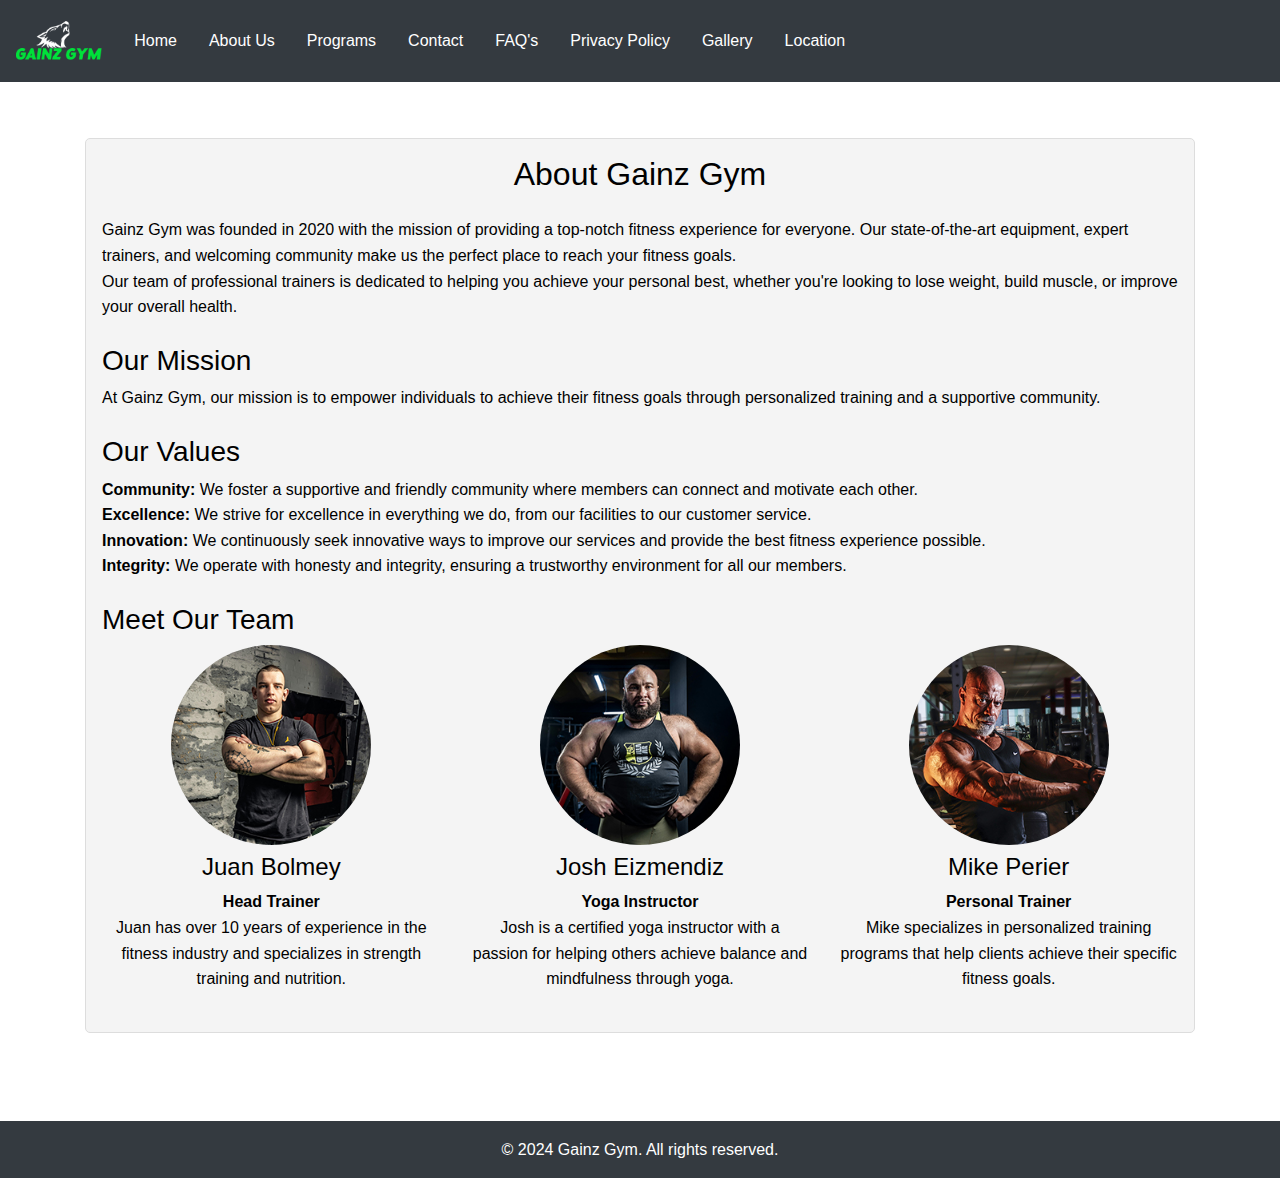
<file: JuanFinal/about.html>
<!DOCTYPE html>
<html lang="en">
<head>
    <meta charset="UTF-8">
    <meta name="viewport" content="width=device-width, initial-scale=1.0">
    <title>Gainz Gym - Home</title>
    <link rel="stylesheet" href="https://stackpath.bootstrapcdn.com/bootstrap/4.5.2/css/bootstrap.min.css">
    <link rel="stylesheet" href="styles.css">
</head>
<body>
    <header>
        <nav class="navbar navbar-expand-lg navbar-light bg-dark">
            <a class="navbar-brand" href="index.html">
                <img src="images/gymlogo.png" alt="Gainz Gym Logo" class="logo" style="height: 40px;">
            </a>
            <button class="navbar-toggler" type="button" data-toggle="collapse" data-target="#navbarNav" aria-controls="navbarNav" aria-expanded="false" aria-label="Toggle navigation">
                <span class="navbar-toggler-icon"></span>
            </button>
            <div class="collapse navbar-collapse" id="navbarNav">
                <ul class="navbar-nav">
                    <li class="nav-item">
                        <a class="nav-link" href="index.html">Home</a>
                    </li>
                    <li class="nav-item">
                        <a class="nav-link" href="about.html">About Us</a>
                    </li>
                    <li class="nav-item">
                        <a class="nav-link" href="programs.html">Programs</a>
                    </li>
                    <li class="nav-item">
                        <a class="nav-link" href="contact.html">Contact</a>
                    </li>
                    <li class="nav-item">
                        <a class="nav-link" href="faqs.html">FAQ's</a>
                    </li>
                    <li class="nav-item">
                        <a class="nav-link" href="privacy.html">Privacy Policy</a>
                    </li>
                    <li class="nav-item">
                        <a class="nav-link" href="gallery.html">Gallery</a>
                    </li>
                    <li class="nav-item">
                        <a class="nav-link" href="location.html">Location</a>
                    </li>
                </ul>
            </div>
        </nav>
    </header>
    <main class="container my-4">
        <section class="about">
            <h2 class="text-center mb-4">About Gainz Gym</h2>
            <p>Gainz Gym was founded in 2020 with the mission of providing a top-notch fitness experience for everyone. Our state-of-the-art equipment, expert trainers, and welcoming community make us the perfect place to reach your fitness goals.</p>
            <p>Our team of professional trainers is dedicated to helping you achieve your personal best, whether you're looking to lose weight, build muscle, or improve your overall health.</p>
            
            <h3 class="mt-4">Our Mission</h3>
            <p>At Gainz Gym, our mission is to empower individuals to achieve their fitness goals through personalized training and a supportive community.</p>
            
            <h3 class="mt-4">Our Values</h3>
            <ul class="list-unstyled">
                <li><strong>Community:</strong> We foster a supportive and friendly community where members can connect and motivate each other.</li>
                <li><strong>Excellence:</strong> We strive for excellence in everything we do, from our facilities to our customer service.</li>
                <li><strong>Innovation:</strong> We continuously seek innovative ways to improve our services and provide the best fitness experience possible.</li>
                <li><strong>Integrity:</strong> We operate with honesty and integrity, ensuring a trustworthy environment for all our members.</li>
            </ul>
            
            <h3 class="mt-4">Meet Our Team</h3>
            <div class="row">
                <div class="col-md-4 text-center mb-4">
                    <img src="images/pexels-alexapopovich-10501522.jpg" alt="Juan Bolmey" class="img-fluid rounded-circle mb-2" style="max-width: 200px;">
                    <h4>Juan Bolmey</h4>
                    <p><strong>Head Trainer</strong></p>
                    <p>Juan has over 10 years of experience in the fitness industry and specializes in strength training and nutrition.</p>
                </div>
                <div class="col-md-4 text-center mb-4">
                    <img src="images/pexels-alexapopovich-17782870.jpg" alt="Josh Eizmendiz" class="img-fluid rounded-circle mb-2" style="max-width: 200px;">
                    <h4>Josh Eizmendiz</h4>
                    <p><strong>Yoga Instructor</strong></p>
                    <p>Josh is a certified yoga instructor with a passion for helping others achieve balance and mindfulness through yoga.</p>
                </div>
                <div class="col-md-4 text-center mb-4">
                    <img src="images/pexels-ivan-remonte-2651426-4218662.jpg" alt="Mike Perier" class="img-fluid rounded-circle mb-2" style="max-width: 200px;">
                    <h4>Mike Perier</h4>
                    <p><strong>Personal Trainer</strong></p>
                    <p>Mike specializes in personalized training programs that help clients achieve their specific fitness goals.</p>
                </div>
            </div>
        </section>
    </main>
    <footer class="bg-dark text-white text-center py-3">
        <p>&copy; 2024 Gainz Gym. All rights reserved.</p>
    </footer>

    <!-- Bootstrap JS and dependencies -->
    <script src="https://code.jquery.com/jquery-3.5.1.slim.min.js"></script>
    <script src="https://cdn.jsdelivr.net/npm/@popperjs/core@2.5.4/dist/umd/popper.min.js"></script>
    <script src="https://stackpath.bootstrapcdn.com/bootstrap/4.5.2/js/bootstrap.min.js"></script>
</body>
</html>
</file>
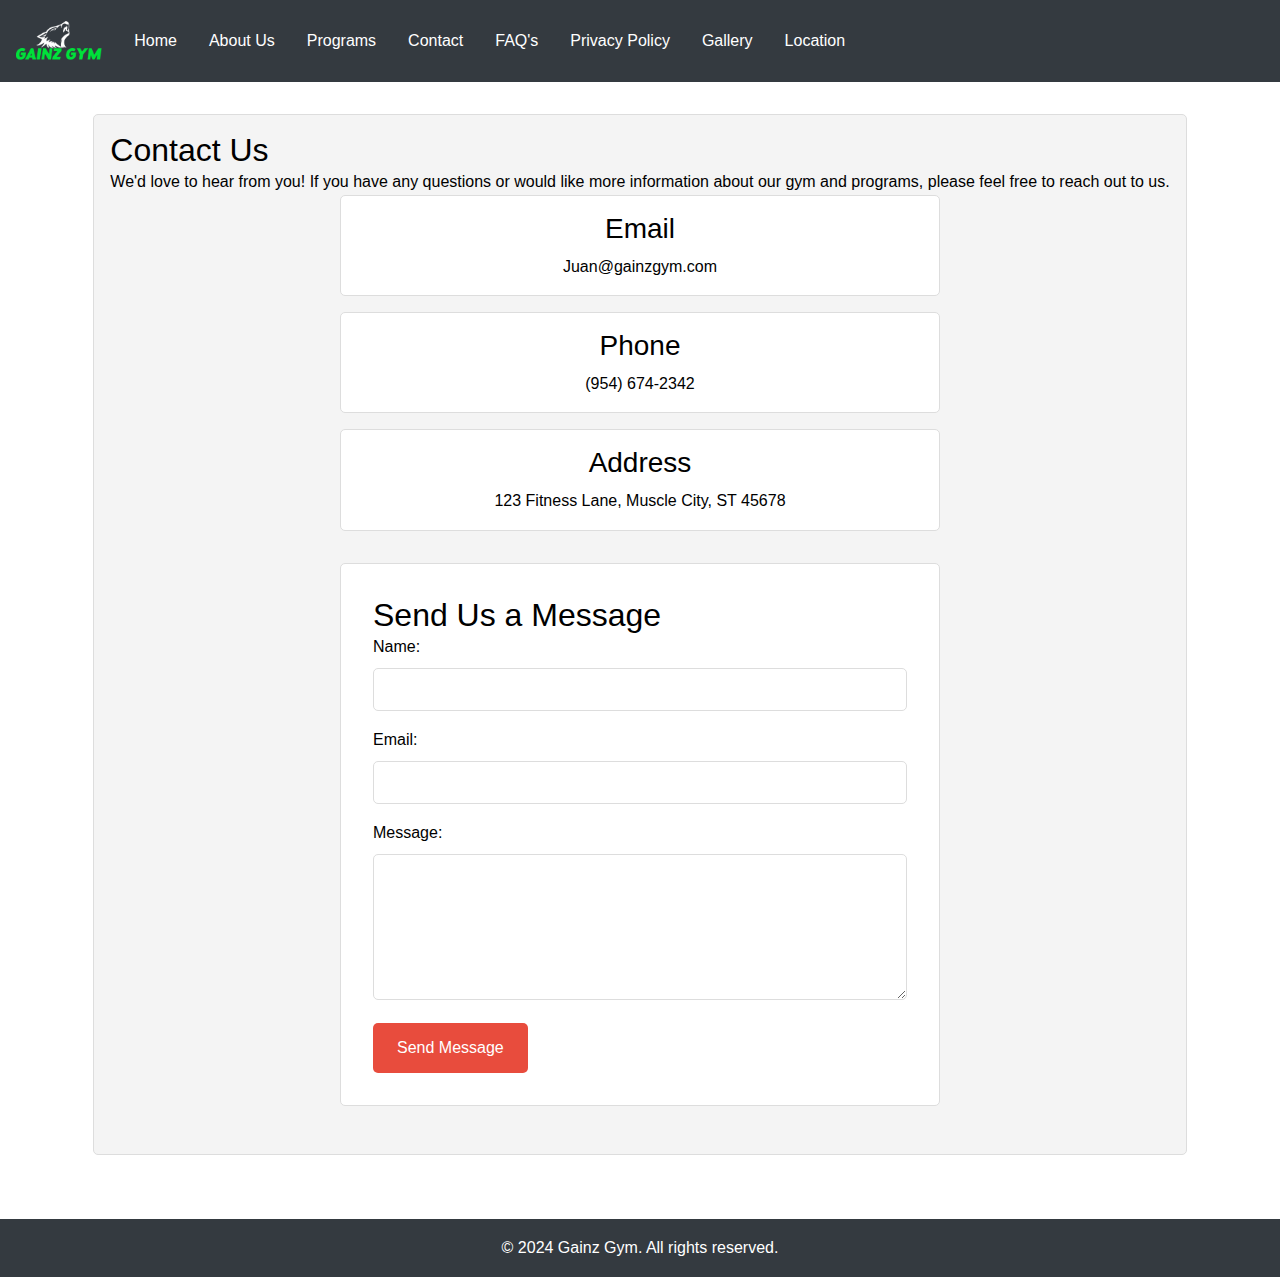
<file: JuanFinal/contact.html>
<!DOCTYPE html>
<html lang="en">
<head>
    <meta charset="UTF-8">
    <meta name="viewport" content="width=device-width, initial-scale=1.0">
    <title>Gainz Gym - Home</title>
    <link rel="stylesheet" href="https://stackpath.bootstrapcdn.com/bootstrap/4.5.2/css/bootstrap.min.css">
    <link rel="stylesheet" href="styles.css">
</head>
<body>
    <header>
        <nav class="navbar navbar-expand-lg navbar-light bg-dark">
            <a class="navbar-brand" href="index.html">
                <img src="images/gymlogo.png" alt="Gainz Gym Logo" class="logo" style="height: 40px;">
            </a>
            <button class="navbar-toggler" type="button" data-toggle="collapse" data-target="#navbarNav" aria-controls="navbarNav" aria-expanded="false" aria-label="Toggle navigation">
                <span class="navbar-toggler-icon"></span>
            </button>
            <div class="collapse navbar-collapse" id="navbarNav">
                <ul class="navbar-nav">
                    <li class="nav-item">
                        <a class="nav-link" href="index.html">Home</a>
                    </li>
                    <li class="nav-item">
                        <a class="nav-link" href="about.html">About Us</a>
                    </li>
                    <li class="nav-item">
                        <a class="nav-link" href="programs.html">Programs</a>
                    </li>
                    <li class="nav-item">
                        <a class="nav-link" href="contact.html">Contact</a>
                    </li>
                    <li class="nav-item">
                        <a class="nav-link" href="faqs.html">FAQ's</a>
                    </li>
                    <li class="nav-item">
                        <a class="nav-link" href="privacy.html">Privacy Policy</a>
                    </li>
                    <li class="nav-item">
                        <a class="nav-link" href="gallery.html">Gallery</a>
                    </li>
                    <li class="nav-item">
                        <a class="nav-link" href="location.html">Location</a>
                    </li>
                </ul>
            </div>
        </nav>
    </header>


    <main>
        <section class="contact">
            <h2>Contact Us</h2>
            <p>We'd love to hear from you! If you have any questions or would like more information about our gym and programs, please feel free to reach out to us.</p>
            <div class="contact-info">
                <div class="contact-item">
                    <h3>Email</h3>
                    <p><a href="mailto:info@gainzgym.com">Juan@gainzgym.com</a></p>
                </div>
                <div class="contact-item">
                    <h3>Phone</h3>
                    <p><a href="tel:+11234567890">(954) 674-2342</a></p>
                </div>
                <div class="contact-item">
                    <h3>Address</h3>
                    <p>123 Fitness Lane, Muscle City, ST 45678</p>
                </div>
            </div>
            <section class="contact-form">
                <h2>Send Us a Message</h2>
                <form action="#" method="post">
                    <label for="name">Name:</label>
                    <input type="text" id="name" name="name" required>
                    
                    <label for="email">Email:</label>
                    <input type="email" id="email" name="email" required>
                    
                    <label for="message">Message:</label>
                    <textarea id="message" name="message" rows="5" required></textarea>
                    
                    <button type="submit" class="cta-button">Send Message</button>
                </form>
            </section>
        </section>
    </main>
    <footer class="bg-dark text-white text-center py-3">
        <p>&copy; 2024 Gainz Gym. All rights reserved.</p>
    </footer>

    <!-- Bootstrap JS and dependencies -->
    <script src="https://code.jquery.com/jquery-3.5.1.slim.min.js"></script>
    <script src="https://cdn.jsdelivr.net/npm/@popperjs/core@2.5.4/dist/umd/popper.min.js"></script>
    <script src="https://stackpath.bootstrapcdn.com/bootstrap/4.5.2/js/bootstrap.min.js"></script>
</body>
</html>
</file>
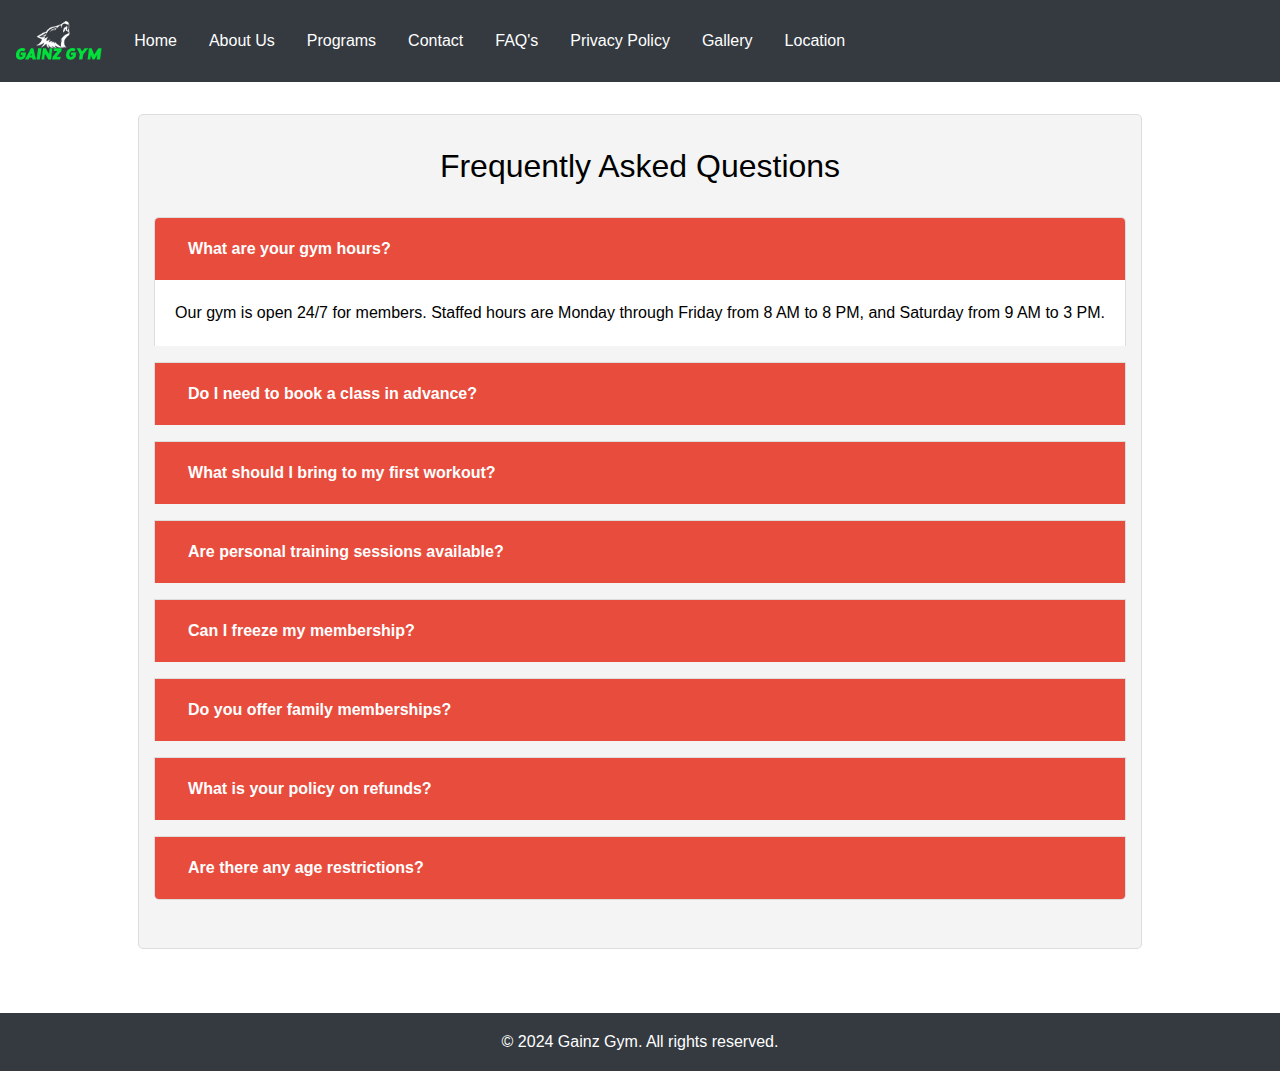
<file: JuanFinal/faqs.html>
<!DOCTYPE html>
<html lang="en">
<head>
    <meta charset="UTF-8">
    <meta name="viewport" content="width=device-width, initial-scale=1.0">
    <title>Gainz Gym - Home</title>
    <link rel="stylesheet" href="https://stackpath.bootstrapcdn.com/bootstrap/4.5.2/css/bootstrap.min.css">
    <link rel="stylesheet" href="styles.css">
</head>
<body>
    <header>
        <nav class="navbar navbar-expand-lg navbar-light bg-dark">
            <a class="navbar-brand" href="index.html">
                <img src="images/gymlogo.png" alt="Gainz Gym Logo" class="logo" style="height: 40px;">
            </a>
            <button class="navbar-toggler" type="button" data-toggle="collapse" data-target="#navbarNav" aria-controls="navbarNav" aria-expanded="false" aria-label="Toggle navigation">
                <span class="navbar-toggler-icon"></span>
            </button>
            <div class="collapse navbar-collapse" id="navbarNav">
                <ul class="navbar-nav">
                    <li class="nav-item">
                        <a class="nav-link" href="index.html">Home</a>
                    </li>
                    <li class="nav-item">
                        <a class="nav-link" href="about.html">About Us</a>
                    </li>
                    <li class="nav-item">
                        <a class="nav-link" href="programs.html">Programs</a>
                    </li>
                    <li class="nav-item">
                        <a class="nav-link" href="contact.html">Contact</a>
                    </li>
                    <li class="nav-item">
                        <a class="nav-link" href="faqs.html">FAQ's</a>
                    </li>
                    <li class="nav-item">
                        <a class="nav-link" href="privacy.html">Privacy Policy</a>
                    </li>
                    <li class="nav-item">
                        <a class="nav-link" href="gallery.html">Gallery</a>
                    </li>
                    <li class="nav-item">
                        <a class="nav-link" href="location.html">Location</a>
                    </li>
                </ul>
            </div>
        </nav>
    </header>
    <main>
        <section class="faqs">
            <div class="container">
                <h2>Frequently Asked Questions</h2>
                <div class="accordion" id="faqAccordion">
                    <!-- Existing FAQs -->
                    <div class="card">
                        <div class="card-header" id="headingOne">
                            <h5 class="mb-0">
                                <button class="btn btn-link" type="button" data-toggle="collapse" data-target="#collapseOne" aria-expanded="true" aria-controls="collapseOne">
                                    What are your gym hours?
                                </button>
                            </h5>
                        </div>

                        <div id="collapseOne" class="collapse show" aria-labelledby="headingOne" data-parent="#faqAccordion">
                            <div class="card-body">
                                Our gym is open 24/7 for members. Staffed hours are Monday through Friday from 8 AM to 8 PM, and Saturday from 9 AM to 3 PM.
                            </div>
                        </div>
                    </div>
                    <div class="card">
                        <div class="card-header" id="headingTwo">
                            <h5 class="mb-0">
                                <button class="btn btn-link collapsed" type="button" data-toggle="collapse" data-target="#collapseTwo" aria-expanded="false" aria-controls="collapseTwo">
                                    Do I need to book a class in advance?
                                </button>
                            </h5>
                        </div>
                        <div id="collapseTwo" class="collapse" aria-labelledby="headingTwo" data-parent="#faqAccordion">
                            <div class="card-body">
                                Yes, we recommend booking classes in advance to ensure your spot. You can book online through our member portal or by calling us.
                            </div>
                        </div>
                    </div>
                    <div class="card">
                        <div class="card-header" id="headingThree">
                            <h5 class="mb-0">
                                <button class="btn btn-link collapsed" type="button" data-toggle="collapse" data-target="#collapseThree" aria-expanded="false" aria-controls="collapseThree">
                                    What should I bring to my first workout?
                                </button>
                            </h5>
                        </div>
                        <div id="collapseThree" class="collapse" aria-labelledby="headingThree" data-parent="#faqAccordion">
                            <div class="card-body">
                                Bring a water bottle, a towel, and appropriate workout attire. If you’re trying out a class, wear comfortable clothes and shoes.
                            </div>
                        </div>
                    </div>
                    <div class="card">
                        <div class="card-header" id="headingFour">
                            <h5 class="mb-0">
                                <button class="btn btn-link collapsed" type="button" data-toggle="collapse" data-target="#collapseFour" aria-expanded="false" aria-controls="collapseFour">
                                    Are personal training sessions available?
                                </button>
                            </h5>
                        </div>
                        <div id="collapseFour" class="collapse" aria-labelledby="headingFour" data-parent="#faqAccordion">
                            <div class="card-body">
                                Yes, we offer personal training sessions. Our certified trainers can help you with personalized workout plans and nutrition advice. Contact the front desk to schedule a session.
                            </div>
                        </div>
                    </div>
                    <!-- Additional FAQs -->
                    <div class="card">
                        <div class="card-header" id="headingFive">
                            <h5 class="mb-0">
                                <button class="btn btn-link collapsed" type="button" data-toggle="collapse" data-target="#collapseFive" aria-expanded="false" aria-controls="collapseFive">
                                    Can I freeze my membership?
                                </button>
                            </h5>
                        </div>
                        <div id="collapseFive" class="collapse" aria-labelledby="headingFive" data-parent="#faqAccordion">
                            <div class="card-body">
                                Yes, you can freeze your membership for up to 3 months per year. Please contact our membership services to arrange this.
                            </div>
                        </div>
                    </div>
                    <div class="card">
                        <div class="card-header" id="headingSix">
                            <h5 class="mb-0">
                                <button class="btn btn-link collapsed" type="button" data-toggle="collapse" data-target="#collapseSix" aria-expanded="false" aria-controls="collapseSix">
                                    Do you offer family memberships?
                                </button>
                            </h5>
                        </div>
                        <div id="collapseSix" class="collapse" aria-labelledby="headingSix" data-parent="#faqAccordion">
                            <div class="card-body">
                                Yes, we offer family memberships that provide discounts for multiple members from the same household. Contact us for more details.
                            </div>
                        </div>
                    </div>
                    <div class="card">
                        <div class="card-header" id="headingSeven">
                            <h5 class="mb-0">
                                <button class="btn btn-link collapsed" type="button" data-toggle="collapse" data-target="#collapseSeven" aria-expanded="false" aria-controls="collapseSeven">
                                    What is your policy on refunds?
                                </button>
                            </h5>
                        </div>
                        <div id="collapseSeven" class="collapse" aria-labelledby="headingSeven" data-parent="#faqAccordion">
                            <div class="card-body">
                                Membership fees are non-refundable. However, if you have special circumstances, please contact our management team for consideration.
                            </div>
                        </div>
                    </div>
                    <div class="card">
                        <div class="card-header" id="headingEight">
                            <h5 class="mb-0">
                                <button class="btn btn-link collapsed" type="button" data-toggle="collapse" data-target="#collapseEight" aria-expanded="false" aria-controls="collapseEight">
                                    Are there any age restrictions?
                                </button>
                            </h5>
                        </div>
                        <div id="collapseEight" class="collapse" aria-labelledby="headingEight" data-parent="#faqAccordion">
                            <div class="card-body">
                                Members must be at least 14 years old. Those under 18 require a parent or guardian’s signature to join.
                            </div>
                        </div>
                    </div>
                </div>
            </div>
        </section>
    </main>
    <footer>
        <p>&copy; 2024 Gainz Gym. All rights reserved.</p>
    </footer>

    <script src="https://code.jquery.com/jquery-3.5.1.slim.min.js"></script>
    <script src="https://cdn.jsdelivr.net/npm/@popperjs/core@2.5.4/dist/umd/popper.min.js"></script>
    <script src="https://stackpath.bootstrapcdn.com/bootstrap/4.5.2/js/bootstrap.min.js"></script>
</body>
</html>
</file>
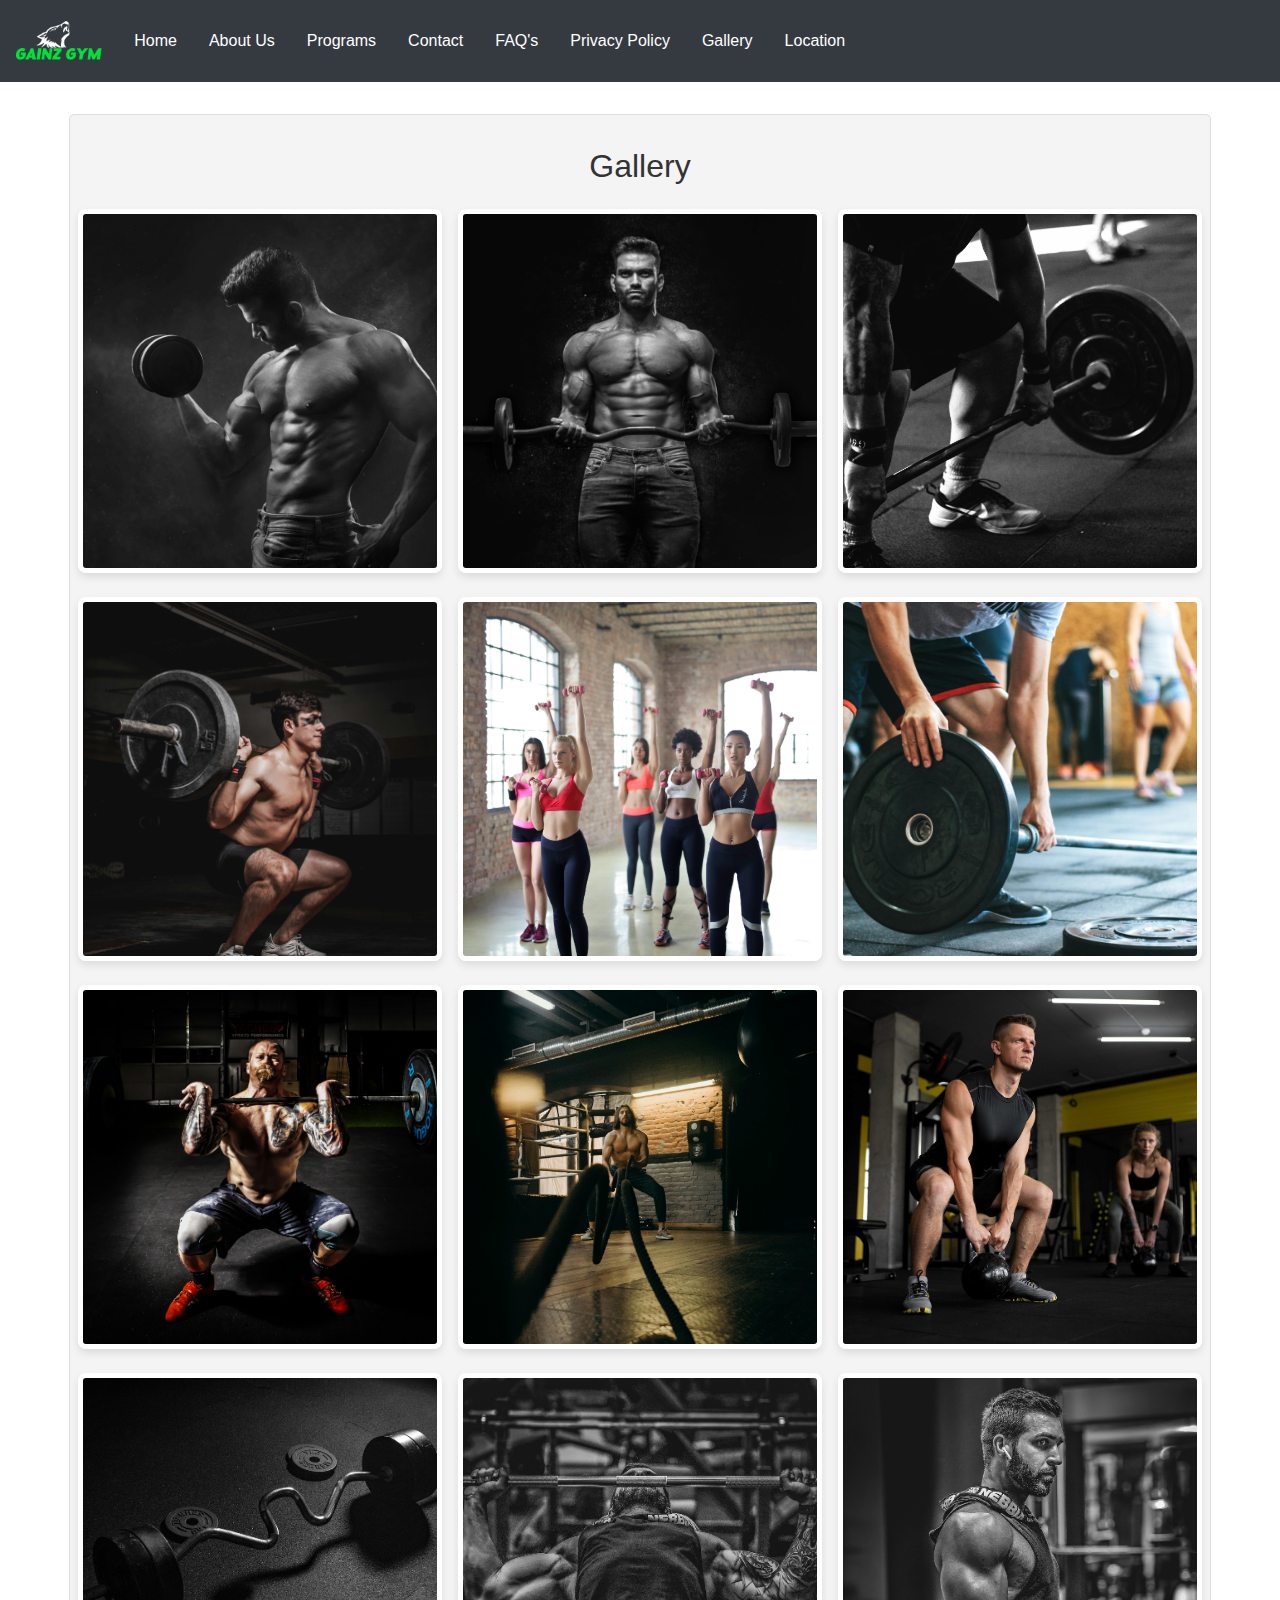
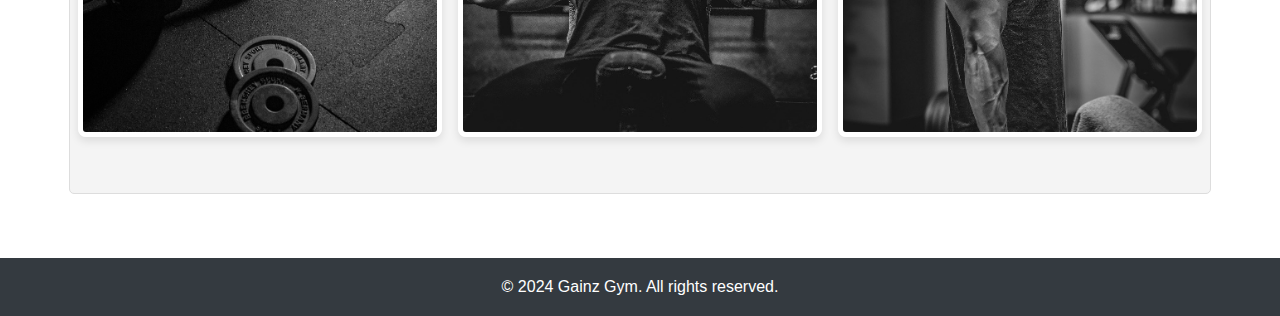
<file: JuanFinal/gallery.html>
<!DOCTYPE html>
<html lang="en">
<head>
    <meta charset="UTF-8">
    <meta name="viewport" content="width=device-width, initial-scale=1.0">
    <title>Gainz Gym - Home</title>
    <link rel="stylesheet" href="https://stackpath.bootstrapcdn.com/bootstrap/4.5.2/css/bootstrap.min.css">
    <link rel="stylesheet" href="styles.css">
</head>
<body>
    <header>
        <nav class="navbar navbar-expand-lg navbar-light bg-dark">
            <a class="navbar-brand" href="index.html">
                <img src="images/gymlogo.png" alt="Gainz Gym Logo" class="logo" style="height: 40px;">
            </a>
            <button class="navbar-toggler" type="button" data-toggle="collapse" data-target="#navbarNav" aria-controls="navbarNav" aria-expanded="false" aria-label="Toggle navigation">
                <span class="navbar-toggler-icon"></span>
            </button>
            <div class="collapse navbar-collapse" id="navbarNav">
                <ul class="navbar-nav">
                    <li class="nav-item">
                        <a class="nav-link" href="index.html">Home</a>
                    </li>
                    <li class="nav-item">
                        <a class="nav-link" href="about.html">About Us</a>
                    </li>
                    <li class="nav-item">
                        <a class="nav-link" href="programs.html">Programs</a>
                    </li>
                    <li class="nav-item">
                        <a class="nav-link" href="contact.html">Contact</a>
                    </li>
                    <li class="nav-item">
                        <a class="nav-link" href="faqs.html">FAQ's</a>
                    </li>
                    <li class="nav-item">
                        <a class="nav-link" href="privacy.html">Privacy Policy</a>
                    </li>
                    <li class="nav-item">
                        <a class="nav-link" href="gallery.html">Gallery</a>
                    </li>
                    <li class="nav-item">
                        <a class="nav-link" href="location.html">Location</a>
                    </li>
                </ul>
            </div>
        </nav>
    </header>

    <main>
    <section class="gallery">
        <div class="container">
            <h2>Gallery</h2>
            <div class="row">
                <div class="col-md-4 mb-4">
                    <img src="images/gal-img-01.jpg" alt="Gallery Image 1" class="img-fluid">
                </div>
                <div class="col-md-4 mb-4">
                    <img src="images/gal-img-02.jpg" alt="Gallery Image 2" class="img-fluid">
                </div>
                <div class="col-md-4 mb-4">
                    <img src="images/gal-img-03.jpg" alt="Gallery Image 3" class="img-fluid">
                </div>
                <div class="col-md-4 mb-4">
                    <img src="images/gal-img-04.jpg" alt="Gallery Image 4" class="img-fluid">
                </div>
                <div class="col-md-4 mb-4">
                    <img src="images/gal-img-05.jpg" alt="Gallery Image 5" class="img-fluid">
                </div>
                <div class="col-md-4 mb-4">
                    <img src="images/gal-img-06.jpg" alt="Gallery Image 6" class="img-fluid">
                </div>
                <div class="col-md-4 mb-4">
                    <img src="images/gal-img-07.jpg" alt="Gallery Image 1" class="img-fluid">
                </div>
                <div class="col-md-4 mb-4">
                    <img src="images/gal-img-08.jpg" alt="Gallery Image 2" class="img-fluid">
                </div>
                <div class="col-md-4 mb-4">
                    <img src="images/gal-img-09.jpg" alt="Gallery Image 3" class="img-fluid">
                </div>
                <div class="col-md-4 mb-4">
                    <img src="images/gal-img-10.jpg" alt="Gallery Image 4" class="img-fluid">
                </div>
                <div class="col-md-4 mb-4">
                    <img src="images/gal-img-11.jpg" alt="Gallery Image 5" class="img-fluid">
                </div>
                <div class="col-md-4 mb-4">
                    <img src="images/gal-img-12.jpg" alt="Gallery Image 6" class="img-fluid">
                </div>
            </div>
        </div>
    </section>
</main>


    <footer class="bg-dark text-white text-center py-3">
        <p>&copy; 2024 Gainz Gym. All rights reserved.</p>
    </footer>

    <!-- Bootstrap JS and dependencies -->
    <script src="https://code.jquery.com/jquery-3.5.1.slim.min.js"></script>
    <script src="https://cdn.jsdelivr.net/npm/@popperjs/core@2.5.4/dist/umd/popper.min.js"></script>
    <script src="https://stackpath.bootstrapcdn.com/bootstrap/4.5.2/js/bootstrap.min.js"></script>
</body>
</html>
</file>
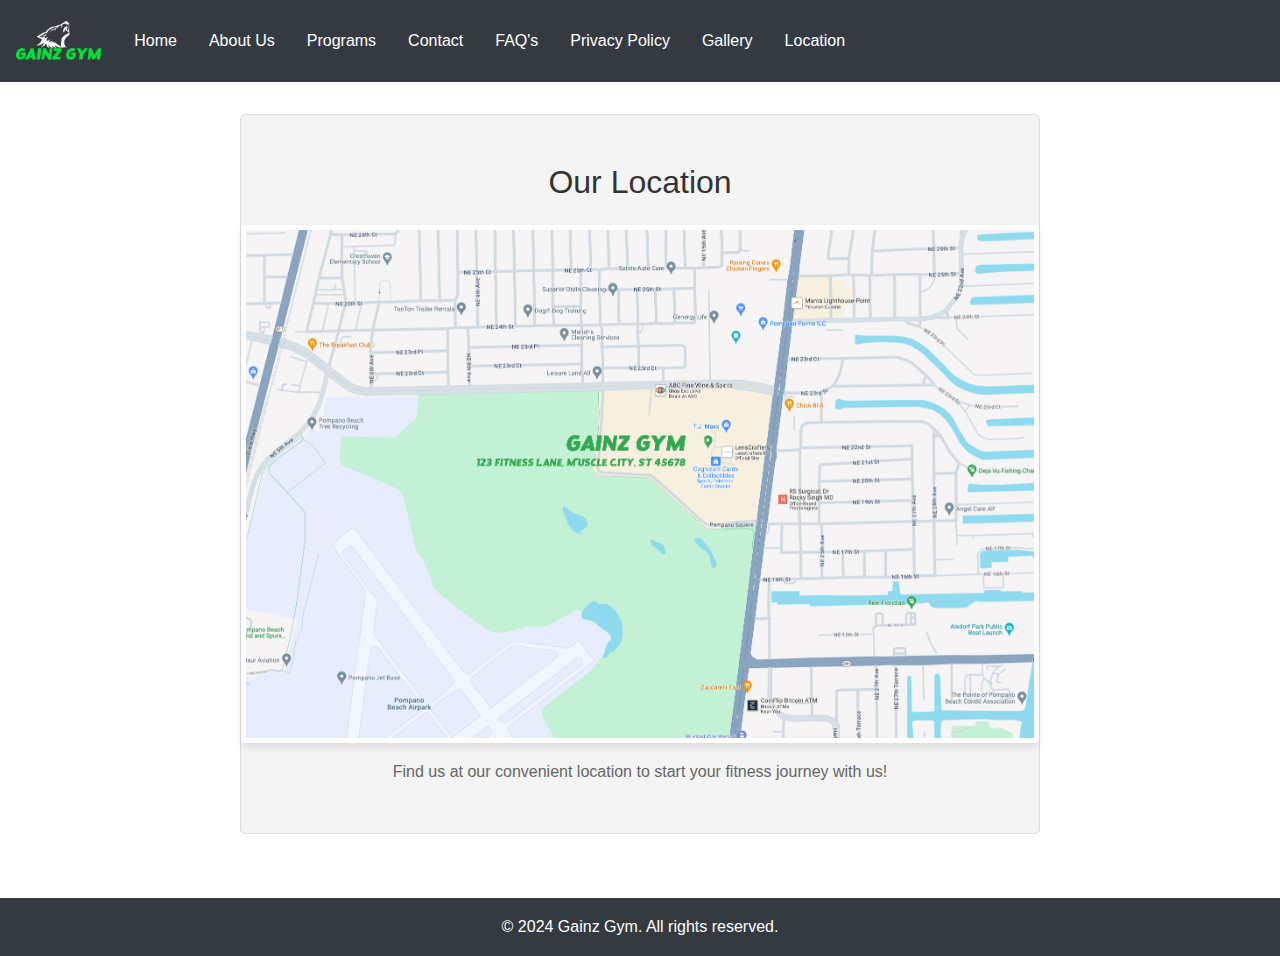
<file: JuanFinal/location.html>
<!DOCTYPE html>
<html lang="en">
<head>
    <meta charset="UTF-8">
    <meta name="viewport" content="width=device-width, initial-scale=1.0">
    <title>Gainz Gym - Home</title>
    <link rel="stylesheet" href="https://stackpath.bootstrapcdn.com/bootstrap/4.5.2/css/bootstrap.min.css">
    <link rel="stylesheet" href="styles.css">
</head>
<body>
    <header>
        <nav class="navbar navbar-expand-lg navbar-light bg-dark">
            <a class="navbar-brand" href="index.html">
                <img src="images/gymlogo.png" alt="Gainz Gym Logo" class="logo" style="height: 40px;">
            </a>
            <button class="navbar-toggler" type="button" data-toggle="collapse" data-target="#navbarNav" aria-controls="navbarNav" aria-expanded="false" aria-label="Toggle navigation">
                <span class="navbar-toggler-icon"></span>
            </button>
            <div class="collapse navbar-collapse" id="navbarNav">
                <ul class="navbar-nav">
                    <li class="nav-item">
                        <a class="nav-link" href="index.html">Home</a>
                    </li>
                    <li class="nav-item">
                        <a class="nav-link" href="about.html">About Us</a>
                    </li>
                    <li class="nav-item">
                        <a class="nav-link" href="programs.html">Programs</a>
                    </li>
                    <li class="nav-item">
                        <a class="nav-link" href="contact.html">Contact</a>
                    </li>
                    <li class="nav-item">
                        <a class="nav-link" href="faqs.html">FAQ's</a>
                    </li>
                    <li class="nav-item">
                        <a class="nav-link" href="privacy.html">Privacy Policy</a>
                    </li>
                    <li class="nav-item">
                        <a class="nav-link" href="gallery.html">Gallery</a>
                    </li>
                    <li class="nav-item">
                        <a class="nav-link" href="location.html">Location</a>
                    </li>
                </ul>
            </div>
        </nav>
    </header>

    <main>
        <section align="center" class="gallery text-center py-5 locationimg">
            <h2 class="mb-4">Our Location</h2>
            <img src="images/location.jpg" alt="Gainz Gym Location" class="img-fluid rounded">
            <p class="mt-3">Find us at our convenient location to start your fitness journey with us!</p>
        </section>
    </main>

    <footer class="bg-dark text-white text-center py-3">
        <p>&copy; 2024 Gainz Gym. All rights reserved.</p>
    </footer>

    <!-- Bootstrap JS and dependencies -->
    <script src="https://code.jquery.com/jquery-3.5.1.slim.min.js"></script>
    <script src="https://cdn.jsdelivr.net/npm/@popperjs/core@2.5.4/dist/umd/popper.min.js"></script>
    <script src="https://stackpath.bootstrapcdn.com/bootstrap/4.5.2/js/bootstrap.min.js"></script>
</body>
</html>
</file>
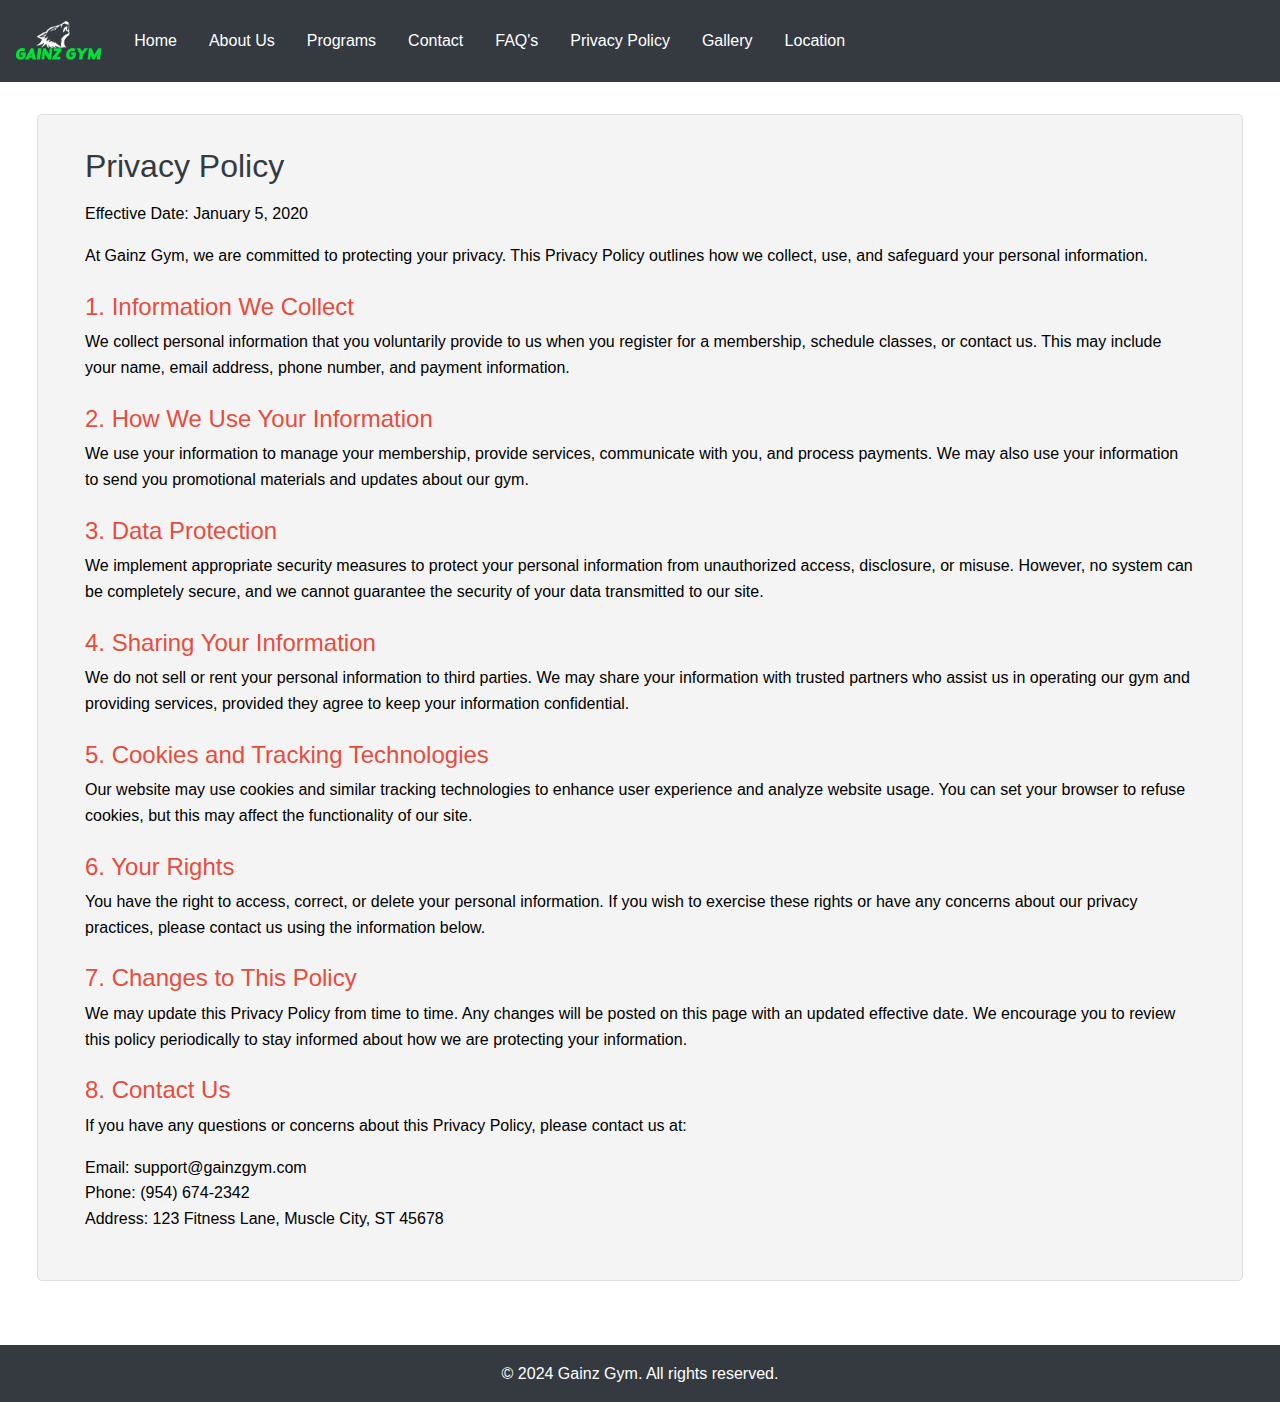
<file: JuanFinal/privacy.html>
<!DOCTYPE html>
<html lang="en">
<head>
    <meta charset="UTF-8">
    <meta name="viewport" content="width=device-width, initial-scale=1.0">
    <title>Gainz Gym - Home</title>
    <link rel="stylesheet" href="https://stackpath.bootstrapcdn.com/bootstrap/4.5.2/css/bootstrap.min.css">
    <link rel="stylesheet" href="styles.css">
</head>
<body>
    <header>
        <nav class="navbar navbar-expand-lg navbar-light bg-dark">
            <a class="navbar-brand" href="index.html">
                <img src="images/gymlogo.png" alt="Gainz Gym Logo" class="logo" style="height: 40px;">
            </a>
            <button class="navbar-toggler" type="button" data-toggle="collapse" data-target="#navbarNav" aria-controls="navbarNav" aria-expanded="false" aria-label="Toggle navigation">
                <span class="navbar-toggler-icon"></span>
            </button>
            <div class="collapse navbar-collapse" id="navbarNav">
                <ul class="navbar-nav">
                    <li class="nav-item">
                        <a class="nav-link" href="index.html">Home</a>
                    </li>
                    <li class="nav-item">
                        <a class="nav-link" href="about.html">About Us</a>
                    </li>
                    <li class="nav-item">
                        <a class="nav-link" href="programs.html">Programs</a>
                    </li>
                    <li class="nav-item">
                        <a class="nav-link" href="contact.html">Contact</a>
                    </li>
                    <li class="nav-item">
                        <a class="nav-link" href="faqs.html">FAQ's</a>
                    </li>
                    <li class="nav-item">
                        <a class="nav-link" href="privacy.html">Privacy Policy</a>
                    </li>
                    <li class="nav-item">
                        <a class="nav-link" href="gallery.html">Gallery</a>
                    </li>
                    <li class="nav-item">
                        <a class="nav-link" href="location.html">Location</a>
                    </li>
                </ul>
            </div>
        </nav>
    </header>

    <main>
        <section class="privacy-policy">
            <div class="container">
                <h2>Privacy Policy</h2>
                <p>Effective Date: January 5, 2020</p>
                <p>At Gainz Gym, we are committed to protecting your privacy. This Privacy Policy outlines how we collect, use, and safeguard your personal information.</p>
                
                <h3>1. Information We Collect</h3>
                <p>We collect personal information that you voluntarily provide to us when you register for a membership, schedule classes, or contact us. This may include your name, email address, phone number, and payment information.</p>
                
                <h3>2. How We Use Your Information</h3>
                <p>We use your information to manage your membership, provide services, communicate with you, and process payments. We may also use your information to send you promotional materials and updates about our gym.</p>
                
                <h3>3. Data Protection</h3>
                <p>We implement appropriate security measures to protect your personal information from unauthorized access, disclosure, or misuse. However, no system can be completely secure, and we cannot guarantee the security of your data transmitted to our site.</p>
                
                <h3>4. Sharing Your Information</h3>
                <p>We do not sell or rent your personal information to third parties. We may share your information with trusted partners who assist us in operating our gym and providing services, provided they agree to keep your information confidential.</p>
                
                <h3>5. Cookies and Tracking Technologies</h3>
                <p>Our website may use cookies and similar tracking technologies to enhance user experience and analyze website usage. You can set your browser to refuse cookies, but this may affect the functionality of our site.</p>
                
                <h3>6. Your Rights</h3>
                <p>You have the right to access, correct, or delete your personal information. If you wish to exercise these rights or have any concerns about our privacy practices, please contact us using the information below.</p>
                
                <h3>7. Changes to This Policy</h3>
                <p>We may update this Privacy Policy from time to time. Any changes will be posted on this page with an updated effective date. We encourage you to review this policy periodically to stay informed about how we are protecting your information.</p>
                
                <h3>8. Contact Us</h3>
                <p>If you have any questions or concerns about this Privacy Policy, please contact us at:</p>
                <p>Email: support@gainzgym.com<br>Phone: (954) 674-2342<br>Address: 123 Fitness Lane, Muscle City, ST 45678</p>
            </div>
        </section>
    </main>

    <footer class="bg-dark text-white text-center py-3">
        <p>&copy; 2024 Gainz Gym. All rights reserved.</p>
    </footer>

    <!-- Bootstrap JS and dependencies -->
    <script src="https://code.jquery.com/jquery-3.5.1.slim.min.js"></script>
    <script src="https://cdn.jsdelivr.net/npm/@popperjs/core@2.5.4/dist/umd/popper.min.js"></script>
    <script src="https://stackpath.bootstrapcdn.com/bootstrap/4.5.2/js/bootstrap.min.js"></script>
</body>
</html>
</file>
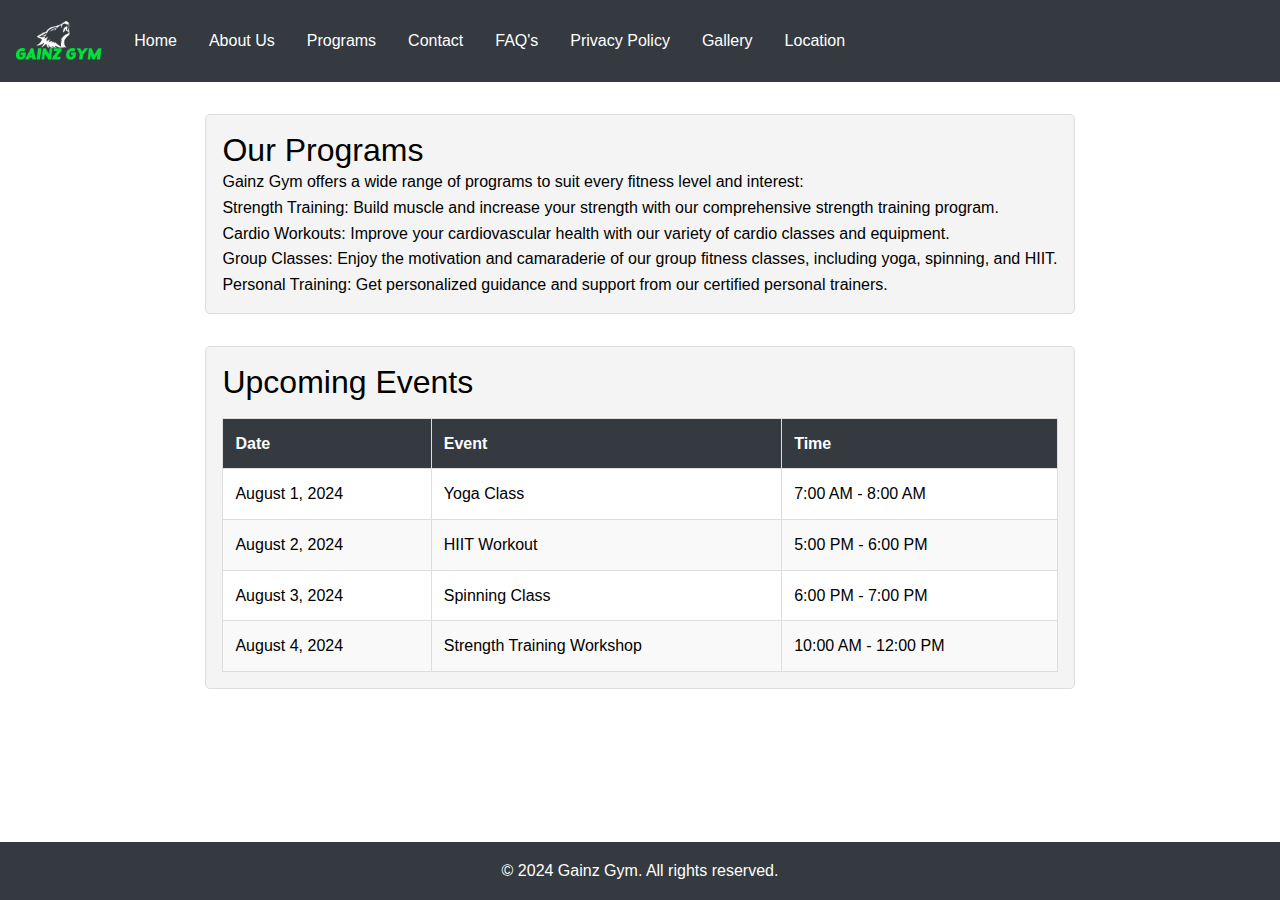
<file: JuanFinal/programs.html>
<!DOCTYPE html>
<html lang="en">
<head>
    <meta charset="UTF-8">
    <meta name="viewport" content="width=device-width, initial-scale=1.0">
    <title>Gainz Gym - Home</title>
    <link rel="stylesheet" href="https://stackpath.bootstrapcdn.com/bootstrap/4.5.2/css/bootstrap.min.css">
    <link rel="stylesheet" href="styles.css">
</head>
<body>
    <header>
        <nav class="navbar navbar-expand-lg navbar-light bg-dark">
            <a class="navbar-brand" href="index.html">
                <img src="images/gymlogo.png" alt="Gainz Gym Logo" class="logo" style="height: 40px;">
            </a>
            <button class="navbar-toggler" type="button" data-toggle="collapse" data-target="#navbarNav" aria-controls="navbarNav" aria-expanded="false" aria-label="Toggle navigation">
                <span class="navbar-toggler-icon"></span>
            </button>
            <div class="collapse navbar-collapse" id="navbarNav">
                <ul class="navbar-nav">
                    <li class="nav-item">
                        <a class="nav-link" href="index.html">Home</a>
                    </li>
                    <li class="nav-item">
                        <a class="nav-link" href="about.html">About Us</a>
                    </li>
                    <li class="nav-item">
                        <a class="nav-link" href="programs.html">Programs</a>
                    </li>
                    <li class="nav-item">
                        <a class="nav-link" href="contact.html">Contact</a>
                    </li>
                    <li class="nav-item">
                        <a class="nav-link" href="faqs.html">FAQ's</a>
                    </li>
                    <li class="nav-item">
                        <a class="nav-link" href="privacy.html">Privacy Policy</a>
                    </li>
                    <li class="nav-item">
                        <a class="nav-link" href="gallery.html">Gallery</a>
                    </li>
                    <li class="nav-item">
                        <a class="nav-link" href="location.html">Location</a>
                    </li>
                </ul>
            </div>
        </nav>
    </header>

    <main>
        <section class="programs">
            <h2>Our Programs</h2>
            <p>Gainz Gym offers a wide range of programs to suit every fitness level and interest:</p>
            <ul>
                <li>Strength Training: Build muscle and increase your strength with our comprehensive strength training program.</li>
                <li>Cardio Workouts: Improve your cardiovascular health with our variety of cardio classes and equipment.</li>
                <li>Group Classes: Enjoy the motivation and camaraderie of our group fitness classes, including yoga, spinning, and HIIT.</li>
                <li>Personal Training: Get personalized guidance and support from our certified personal trainers.</li>
            </ul>
        </section>

        <section class="calendar">
            <h2>Upcoming Events</h2>
            <table>
                <thead>
                    <tr>
                        <th>Date</th>
                        <th>Event</th>
                        <th>Time</th>
                    </tr>
                </thead>
                <tbody>
                    <tr>
                        <td>August 1, 2024</td>
                        <td>Yoga Class</td>
                        <td>7:00 AM - 8:00 AM</td>
                    </tr>
                    <tr>
                        <td>August 2, 2024</td>
                        <td>HIIT Workout</td>
                        <td>5:00 PM - 6:00 PM</td>
                    </tr>
                    <tr>
                        <td>August 3, 2024</td>
                        <td>Spinning Class</td>
                        <td>6:00 PM - 7:00 PM</td>
                    </tr>
                    <tr>
                        <td>August 4, 2024</td>
                        <td>Strength Training Workshop</td>
                        <td>10:00 AM - 12:00 PM</td>
                    </tr>
                </tbody>
            </table>
        </section>
    </main>
    <footer class="bg-dark text-white text-center py-3">
        <p>&copy; 2024 Gainz Gym. All rights reserved.</p>
    </footer>

    <!-- Bootstrap JS and dependencies -->
    <script src="https://code.jquery.com/jquery-3.5.1.slim.min.js"></script>
    <script src="https://cdn.jsdelivr.net/npm/@popperjs/core@2.5.4/dist/umd/popper.min.js"></script>
    <script src="https://stackpath.bootstrapcdn.com/bootstrap/4.5.2/js/bootstrap.min.js"></script>
</body>
</html>
</file>
<file: JuanFinal/styles.css>
/* Reset some default browser styles */
body, h1, h2, p, ul, li, a {
    margin: 0;
    padding: 0;
    text-decoration: none;
    list-style: none;
    color: inherit;
}

body, html {
    height: 100%;
}



body {
    font-family: Arial, sans-serif;
    line-height: 1.6;
    display: flex;
    flex-direction: column;
}

main {
    flex: 1;
    padding: 2rem;
    align-self: center;
}




#backToTop {
    display: none; 
    position: fixed; 
    bottom: 20px; 
    right: 30px; 
    z-index: 99;
    border: none; 
    outline: none; 
    background-color: #e84c3d; 
    color: white; 
    cursor: pointer; 
    padding: 15px; 
    border-radius: 10px; 
    font-size: 18px; 
}

#backToTop:hover {
    background-color: #555; 
}


/* Navigation styles */
header {
    background: #343a40; 
    color: #f8f9fa; 
}

.navbar {
    padding: 1rem;
}

.navbar-brand img {
    height: 50px; 
}

.navbar-nav .nav-item .nav-link {
    color: white; 
    padding: 0.5rem 1rem;
}

.navbar-nav .nav-item .nav-link:hover {
    color: #00e13a; 
}

/* Hero section styles */
.hero {
    position: relative;
    text-align: center;
    color: white;
    max-width: 1550px;
}

.hero-img {
    width: 100%;
    height: auto;
    opacity: 0.8;
}

.hero-text {
    position: absolute;
    top: 50%;
    left: 50%;
    transform: translate(-50%, -50%);
    color: #fff;
}

.hero h1 {
    font-size: 3rem;
    margin-bottom: 0.5rem;
}



.hero p {
    font-size: 1.5rem;
    margin-bottom: 1rem;
}


/* Call-to-Action Button */
.cta-button {
    display: inline-block;
    padding: 10px 20px;
    background: #e84c3d;
    color: #fff;
    border-radius: 5px;
    transition: background 0.3s;
}

.cta-button:hover {
    background: #d74f3f;
}



/* Privacy Policy Section */
.privacy-policy {
    padding: 2rem;
    background: #f4f4f4;
}

.privacy-policy h2 {
    margin-bottom: 1rem;
    font-size: 2rem;
    color: #343a40;
}

.privacy-policy h3 {
    margin-top: 1.5rem;
    font-size: 1.5rem;
    color: #e84c3d;
}

.privacy-policy p {
    margin-bottom: 1rem;
    font-size: 1rem;
    line-height: 1.6;
}

.privacy-policy ul {
    margin: 1rem 0;
    padding-left: 1.5rem;
}

.privacy-policy li {
    margin-bottom: 0.5rem;
}

/* FAQ Section */
.faqs {
    background: #f4f4f4;
    padding: 2rem 0;
}

.faqs h2 {
    text-align: center;
    margin-bottom: 2rem;
}

.accordion .card {
    border: 1px solid #ddd;
    border-radius: 5px;
    margin-bottom: 1rem;
}



.accordion .card-header {
    background: #e84c3d;
    color: #fff;
    padding: 0.75rem 1.25rem;
}

.accordion .card-header .btn-link {
    color: #fff;
    font-weight: bold;
    text-decoration: none;
}

.accordion .card-body {
    padding: 1.25rem;
    background: #fff;
}

.accordion .card-body p {
    margin-bottom: 0;
}

/* Gallery Section */
.gallery {
    padding: 2rem 0;
    background: #f4f4f4;
}

.gallery h2 {
    margin-bottom: 1.5rem;
    font-size: 2rem;
    color: #343a40;
    text-align: center;
}

.gallery img {
    width: 100%;
    height: auto;
    display: block;
    border-radius: 8px;
    box-shadow: 0 4px 8px rgba(0, 0, 0, 0.1);
}

.gallery .col-md-4 {
    padding: 0 0.5rem;
}

@media (max-width: 767.98px) {
    .gallery .col-md-4 {
        padding: 0.5rem;
    }
}

.gallery img {
    max-width: 100%;
    height: auto;
    border: 5px solid #fff; 
}

.gallery h2 {
    font-size: 2rem;
    color: #333;
}

.gallery p {
    font-size: 1rem;
    color: #666;
}



/* Section styles */
section {
    margin-bottom: 2rem;
    padding: 1rem;
    background: #f4f4f4;
    border: 1px solid #ddd;
    border-radius: 5px;
    max-width: 1550px;
    align-self: center;
}

/* Features and Testimonials */
.features .card {
    margin-bottom: 1.5rem;
    border: none;
    border-radius: 10px;
    overflow: hidden;
}






.features .card img {
    width: 100%;
    height: auto;
}

.features .card-body {
    text-align: center;
}

.testimonials .blockquote {
    margin: 1rem 0;
    padding: 1rem;
    background: #f8f9fa; 
    border-left: 5px solid #e84c3d;
    border-radius: 5px;
}

.testimonials cite {
    display: block;
    margin-top: 0.5rem;
    font-style: normal;
    color: #343a40;
}

/* Contact Page Styles */
.contact-info {
    display: flex;
    flex-direction: column;
    align-items: center;
    gap: 1rem;
}

.contact-item {
    background: #fff;
    border: 1px solid #ddd;
    border-radius: 5px;
    padding: 1rem;
    width: 100%;
    max-width: 600px;
    text-align: center;
}

.contact-item h3 {
    margin-bottom: 0.5rem;
}

.contact-form {
    background: #fff;
    border: 1px solid #ddd;
    border-radius: 5px;
    padding: 2rem;
    max-width: 600px;
    margin: 2rem auto;
}






.contact-form label {
    display: block;
    margin-bottom: 0.5rem;
}

.contact-form input, .contact-form textarea {
    width: 100%;
    padding: 0.5rem;
    margin-bottom: 1rem;
    border: 1px solid #ddd;
    border-radius: 5px;
}

.contact-form button {
    background: #e84c3d;
    color: #fff;
    border: none;
    padding: 0.75rem 1.5rem;
    border-radius: 5px;
    cursor: pointer;
    transition: background 0.3s;
}

.contact-form button:hover {
    background: #d74f3f;
}

.locationimg {
    max-width: 800px;
}

/* Calendar styles */
table {
    width: 100%;
    border-collapse: collapse;
    margin-top: 1rem;
}

th, td {
    border: 1px solid #ddd;
    padding: 0.75rem;
    text-align: left;
}

th {
    background-color: #343a40; 
    color: #fff;
}



td {
    background-color: #fff;
}

tr:nth-child(even) td {
    background-color: #f9f9f9;
}

/* Footer styles */
footer {
    background-color: #343a40; 
    color: #fff; 
    text-align: center;
    padding: 1rem 0; 
    margin-top: auto;
}

/*  Styles */
@media (max-width: 991.98px) {
    .hero h1 {
        font-size: 2.5rem;
        
        
    }

    .hero p {
        font-size: 1.25rem;
    }

    .features .card {
        margin-bottom: 1rem;
    }

    .contact-form {
        padding: 1rem;
    }
}

@media (max-width: 767.98px) {
    .hero h1 {
        font-size: 2rem;
    }

    .hero p {
        font-size: 1rem;
    }

    .features .card img {
        height: 200px;
        object-fit: cover;
    }

    .testimonials .blockquote {
        margin: 0.5rem 0;
        padding: 0.75rem;
    }

    .contact-form {
        padding: 1rem;
    }
}
</file>
